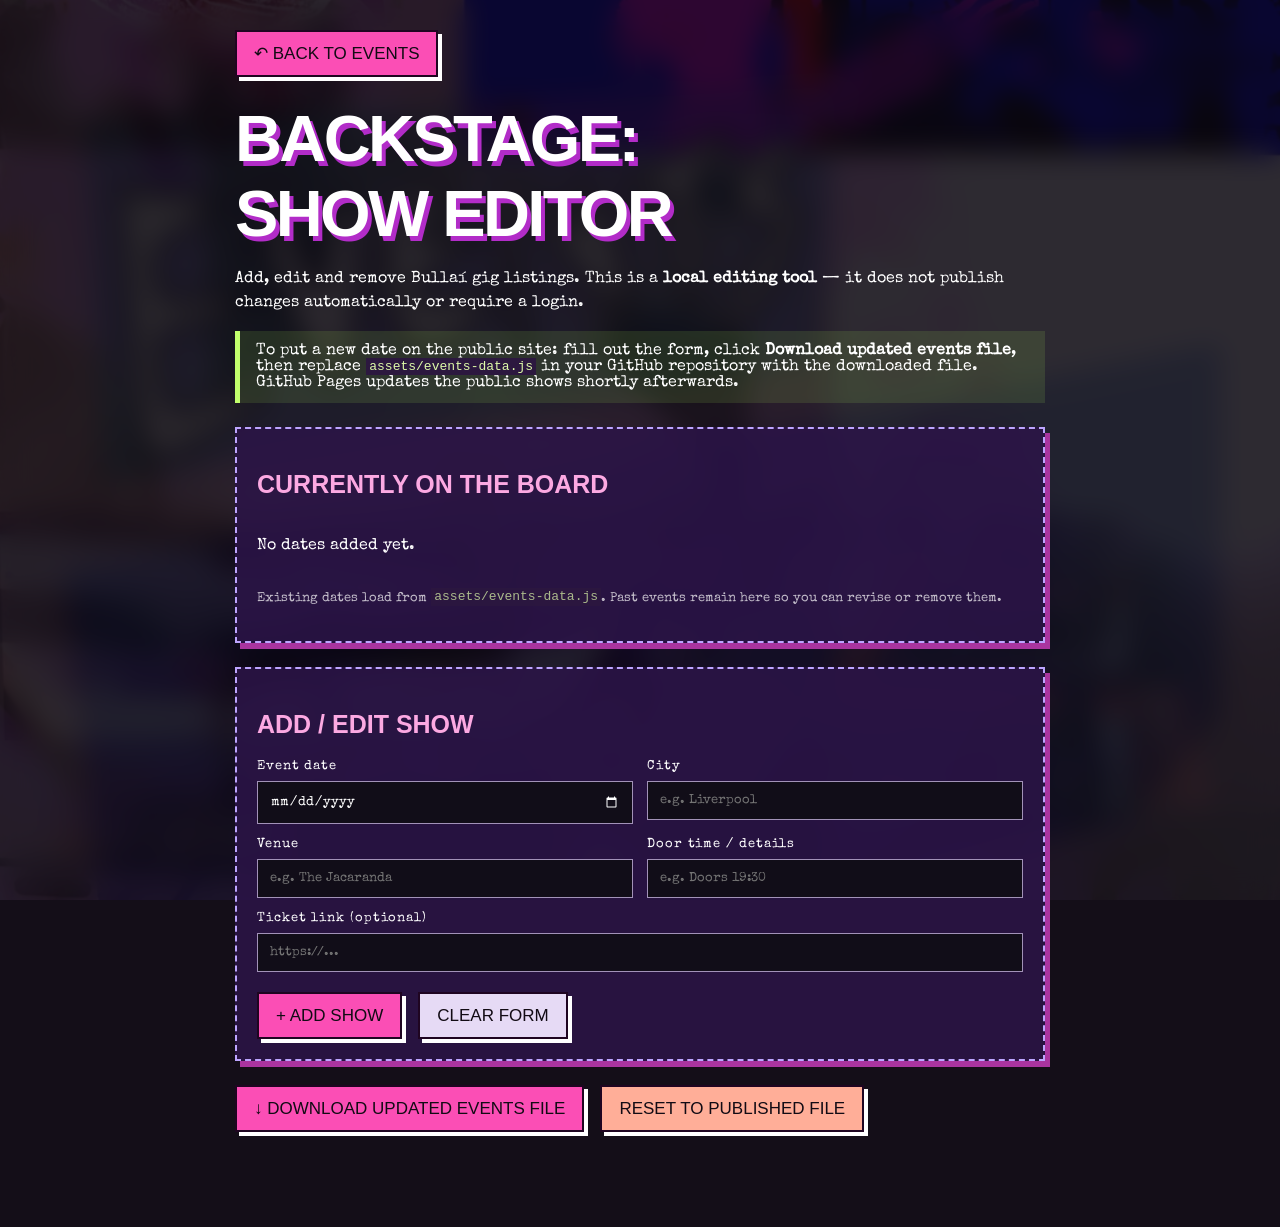
<file: bullai-site/edit-events.html>
<!doctype html>
<html lang="en"><head><meta charset="utf-8"><meta name="viewport" content="width=device-width,initial-scale=1"><meta name="theme-color" content="#34133d"><title>Bullaí / backstage events editor</title><link rel="icon" href="assets/favicon.svg" type="image/svg+xml">
<style>
@import url('https://fonts.googleapis.com/css2?family=Permanent+Marker&family=Special+Elite&display=swap');
:root{color-scheme:dark;--pink:#fb4eb5;--green:#c1ff6c}*{box-sizing:border-box}body{margin:0;min-height:100vh;background:#140e18 url('assets/events.jpg') center / cover fixed;color:#fff;font-family:'Special Elite','Courier New',monospace}body::before{content:'';position:fixed;inset:0;z-index:-1;background:rgba(11,7,16,.86);backdrop-filter:blur(14px)}main{max-width:850px;padding:30px 20px 80px;margin:auto}h1,h2{font-family:'Permanent Marker','Arial Black',sans-serif;text-transform:uppercase}h1{font-size:clamp(38px,8vw,65px);letter-spacing:-.04em;color:#fff;text-shadow:4px 5px #b22cc8;margin:24px 0 9px}h2{font-size:25px;color:#fca9e2}p,li{line-height:1.5}small{opacity:.75}.panel{background:rgba(44,21,72,.85);border:2px dashed #bda5ff;box-shadow:5px 6px #a9349f;padding:20px;margin:24px 0}.instruction{background:rgba(177,255,93,.12);border-left:5px solid var(--green);padding:12px 16px}.fields{display:grid;grid-template-columns:repeat(2,minmax(0,1fr));gap:14px}.fields label{display:block;font-size:13px;letter-spacing:.07em}input{display:block;width:100%;margin-top:8px;background:#110d18;border:1px solid #a292b8;padding:12px;color:white;font:inherit;border-radius:0}input:focus{outline:2px dashed var(--green)}button,.link{cursor:pointer;border:2px solid #1f0521;padding:13px 17px;background:var(--pink);font:17px/1 'Permanent Marker',sans-serif;color:#120b14;box-shadow:4px 4px #fff;text-decoration:none;display:inline-block}button:hover,.link:hover{background:var(--green)}.actions{display:flex;flex-wrap:wrap;gap:16px;align-items:center;margin-top:20px}.secondary{background:#e6daf5}.danger{background:#ffae98}.shows{list-style:none;padding:0}.shows li{display:flex;justify-content:space-between;align-items:center;gap:12px;padding:14px 10px;border-bottom:1px dashed #ae91c7}.shows li strong{color:var(--green)}.muted{font-size:13px;opacity:.72}.empty{padding:14px 0}code{background:#2c183f;color:#defba9;padding:.1em .25em}@media(max-width:600px){.fields{grid-template-columns:1fr}.shows li{align-items:flex-start;flex-direction:column}}
</style></head><body><main>
<a class="link" href="events.html">↶ BACK TO EVENTS</a>
<h1>Backstage:<br>show editor</h1><p>Add, edit and remove Bullaí gig listings. This is a <strong>local editing tool</strong> — it does not publish changes automatically or require a login.</p>
<div class="instruction">To put a new date on the public site: fill out the form, click <strong>Download updated events file</strong>, then replace <code>assets/events-data.js</code> in your GitHub repository with the downloaded file. GitHub Pages updates the public shows shortly afterwards.</div>
<section class="panel" aria-labelledby="events-list-title"><h2 id="events-list-title">Currently on the board</h2><ul class="shows" id="shows"></ul><p class="muted">Existing dates load from <code>assets/events-data.js</code>. Past events remain here so you can revise or remove them.</p></section>
<section class="panel" aria-labelledby="form-title"><h2 id="form-title">Add / edit show</h2><form id="show-form"><div class="fields"><label>Event date <input name="date" type="date" required></label><label>City <input name="city" placeholder="e.g. Liverpool" required maxlength="100"></label><label>Venue <input name="venue" placeholder="e.g. The Jacaranda" required maxlength="120"></label><label>Door time / details <input name="time" placeholder="e.g. Doors 19:30" maxlength="120"></label><label style="grid-column:1/-1">Ticket link (optional)<input name="ticketUrl" type="url" placeholder="https://..." pattern="https?://.+"></label></div><div class="actions"><button type="submit" id="submit">+ ADD SHOW</button><button class="secondary" type="button" id="clear">CLEAR FORM</button></div></form></section>
<div class="actions"><button id="download">↓ DOWNLOAD UPDATED EVENTS FILE</button><button id="reset" class="danger">RESET TO PUBLISHED FILE</button></div><p class="muted" id="status" role="status" aria-live="polite"></p>
</main><script src="assets/events-data.js"></script><script>
(()=>{
const initial=Array.isArray(window.BULLAI_EVENTS)?window.BULLAI_EVENTS:[];
let entries=initial.map(x=>({...x}));let editing=-1;
const form=document.getElementById('show-form'), list=document.getElementById('shows'),status=document.getElementById('status');
const norm=(ev)=>({date:String(ev.date||'').trim(),city:String(ev.city||'').trim(),venue:String(ev.venue||'').trim(),time:String(ev.time||'').trim(),ticketUrl:String(ev.ticketUrl||'').trim()});
function redraw(){list.replaceChildren();entries.sort((a,b)=>a.date.localeCompare(b.date));if(!entries.length){const p=document.createElement('p');p.className='empty';p.textContent='No dates added yet.';list.append(p);}entries.forEach((ev,i)=>{
 const li=document.createElement('li');const div=document.createElement('div');const strong=document.createElement('strong');strong.textContent=ev.date+' — '+ev.city;const desc=document.createElement('div');desc.textContent=[ev.venue,ev.time].filter(Boolean).join(' · ');div.append(strong,desc);
 const actions=document.createElement('div');actions.className='actions';actions.style.marginTop='0';const edit=document.createElement('button');edit.className='secondary';edit.type='button';edit.textContent='EDIT';edit.onclick=()=>{editing=i;Object.keys(norm(ev)).forEach(k=>{form.elements[k].value=ev[k]||''});document.getElementById('submit').textContent='SAVE CHANGES';form.scrollIntoView({behavior:'smooth'});};
 const del=document.createElement('button');del.className='danger';del.type='button';del.textContent='REMOVE';del.onclick=()=>{entries.splice(i,1);editing=-1;form.reset();document.getElementById('submit').textContent='+ ADD SHOW';redraw()};actions.append(edit,del);li.append(div,actions);list.append(li);
 });}
form.onsubmit=e=>{e.preventDefault();const values=norm(Object.fromEntries(new FormData(form)));if(!/^\d{4}-\d{2}-\d{2}$/.test(values.date)){status.textContent='Please enter a date.';return;}if(values.ticketUrl && !/^https?:\/\//i.test(values.ticketUrl)){status.textContent='Ticket link should start with https://';return;}if(editing<0)entries.push(values);else entries[editing]=values;editing=-1;form.reset();document.getElementById('submit').textContent='+ ADD SHOW';redraw();status.textContent='Updated in the editor. Download the file to save your changes.'};
document.getElementById('clear').onclick=()=>{editing=-1;form.reset();document.getElementById('submit').textContent='+ ADD SHOW'};
document.getElementById('reset').onclick=()=>{if(confirm('Discard changes made in this editor?')){entries=initial.map(x=>({...x}));editing=-1;form.reset();redraw();status.textContent='Reverted to the published file.'}};
document.getElementById('download').onclick=()=>{const source='/* Bullaí events: exported by edit-events.html */\nwindow.BULLAI_EVENTS = '+JSON.stringify(entries,null,2)+';\n';const blob=new Blob([source],{type:'application/javascript;charset=utf-8'});const url=URL.createObjectURL(blob);const a=document.createElement('a');a.href=url;a.download='events-data.js';document.body.append(a);a.click();a.remove();setTimeout(()=>URL.revokeObjectURL(url),1500);status.textContent='Downloaded events-data.js. Replace the file with this name under assets/ on GitHub to publish.'};
redraw();
})();
</script></body></html>
</file>
